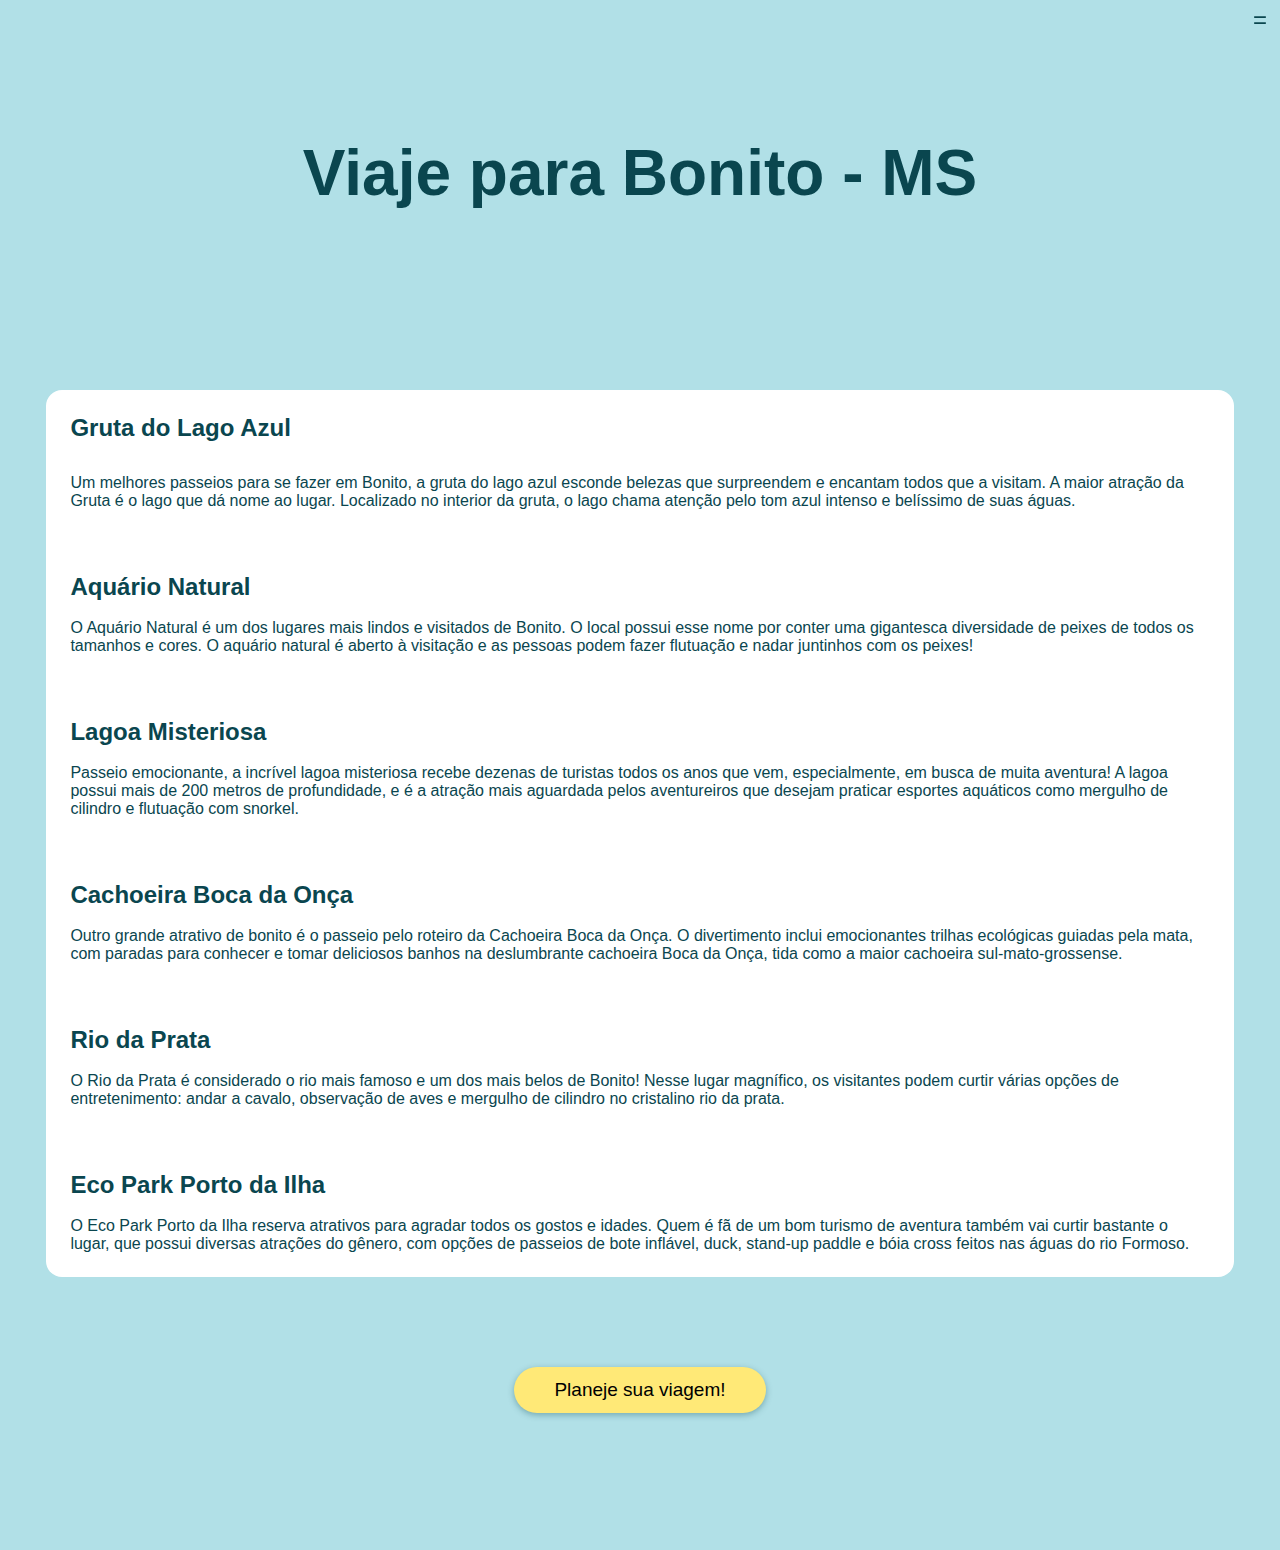
<file: pacotes/bonito.html>
<!DOCTYPE html>
<html lang="pt">
	<head>
		<meta charset="UTF-8" />
		<meta http-equiv="X-UA-Compatible" content="IE=edge" />
		<meta name="viewport" content="width=device-width, initial-scale=1.0" />
		<title>Planeje Sua Viagem - Pacotes</title>
		<link rel="stylesheet" href="../style.css" />
	</head>
	<body>
		<header>
			<h1 class="large">Viaje para <wbr /> Bonito - MS</h1>
			<div class="icon-wrapper menu-button">
				<span>=</span>
			</div>
			<nav style="display: none">
				<div class="icon-wrapper close-button">
					<span>+</span>
				</div>
				<ul>
					<li>menu</li>
					<li>
						<a href="/index.html">Página Inicial</a>
					</li>
					<li>
						<a href="/pacotes/ubajara.html">Viajar para Ubajara</a>
					</li>
				</ul>
			</nav>
		</header>

		<article>
			<h4>Gruta do Lago Azul</h4>

			Um melhores passeios para se fazer em Bonito, a gruta do lago azul esconde
			belezas que surpreendem e encantam todos que a visitam. A maior atração da
			Gruta é o lago que dá nome ao lugar. Localizado no interior da gruta, o
			lago chama atenção pelo tom azul intenso e belíssimo de suas águas.

			<h4>Aquário Natural</h4>

			O Aquário Natural é um dos lugares mais lindos e visitados de Bonito. O
			local possui esse nome por conter uma gigantesca diversidade de peixes de
			todos os tamanhos e cores. O aquário natural é aberto à visitação e as
			pessoas podem fazer flutuação e nadar juntinhos com os peixes!

			<h4>Lagoa Misteriosa</h4>

			Passeio emocionante, a incrível lagoa misteriosa recebe dezenas de
			turistas todos os anos que vem, especialmente, em busca de muita aventura!
			A lagoa possui mais de 200 metros de profundidade, e é a atração mais
			aguardada pelos aventureiros que desejam praticar esportes aquáticos como
			mergulho de cilindro e flutuação com snorkel.

			<h4>Cachoeira Boca da Onça</h4>

			Outro grande atrativo de bonito é o passeio pelo roteiro da Cachoeira Boca
			da Onça. O divertimento inclui emocionantes trilhas ecológicas guiadas
			pela mata, com paradas para conhecer e tomar deliciosos banhos na
			deslumbrante cachoeira Boca da Onça, tida como a maior cachoeira
			sul-mato-grossense.

			<h4>Rio da Prata</h4>

			O Rio da Prata é considerado o rio mais famoso e um dos mais belos de
			Bonito! Nesse lugar magnífico, os visitantes podem curtir várias opções de
			entretenimento: andar a cavalo, observação de aves e mergulho de cilindro
			no cristalino rio da prata.

			<h4>Eco Park Porto da Ilha</h4>

			O Eco Park Porto da Ilha reserva atrativos para agradar todos os gostos e
			idades. Quem é fã de um bom turismo de aventura também vai curtir bastante
			o lugar, que possui diversas atrações do gênero, com opções de passeios de
			bote inflável, duck, stand-up paddle e bóia cross feitos nas águas do rio
			Formoso.
		</article>
		<button class="pacote primary-button">Planeje sua viagem!</button>
		<script src="/index.js"></script>
	</body>
</html>
</file>
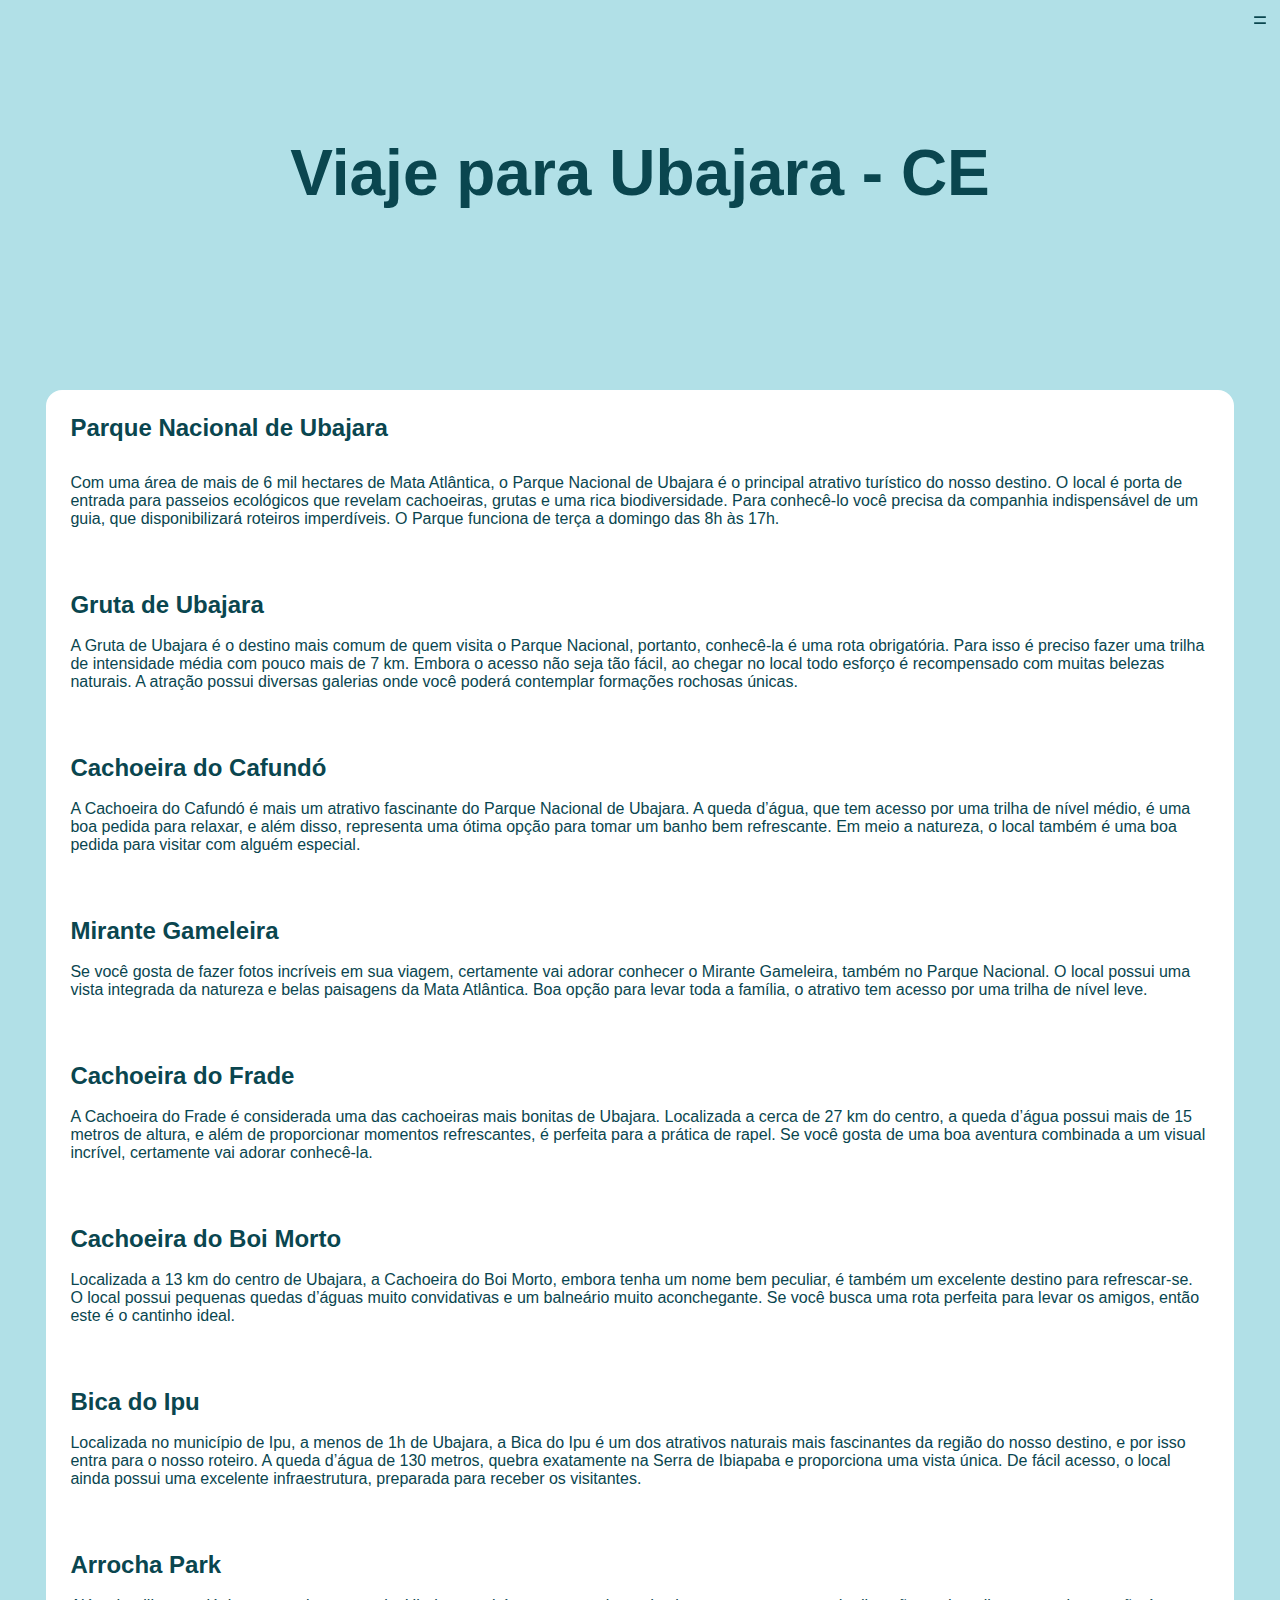
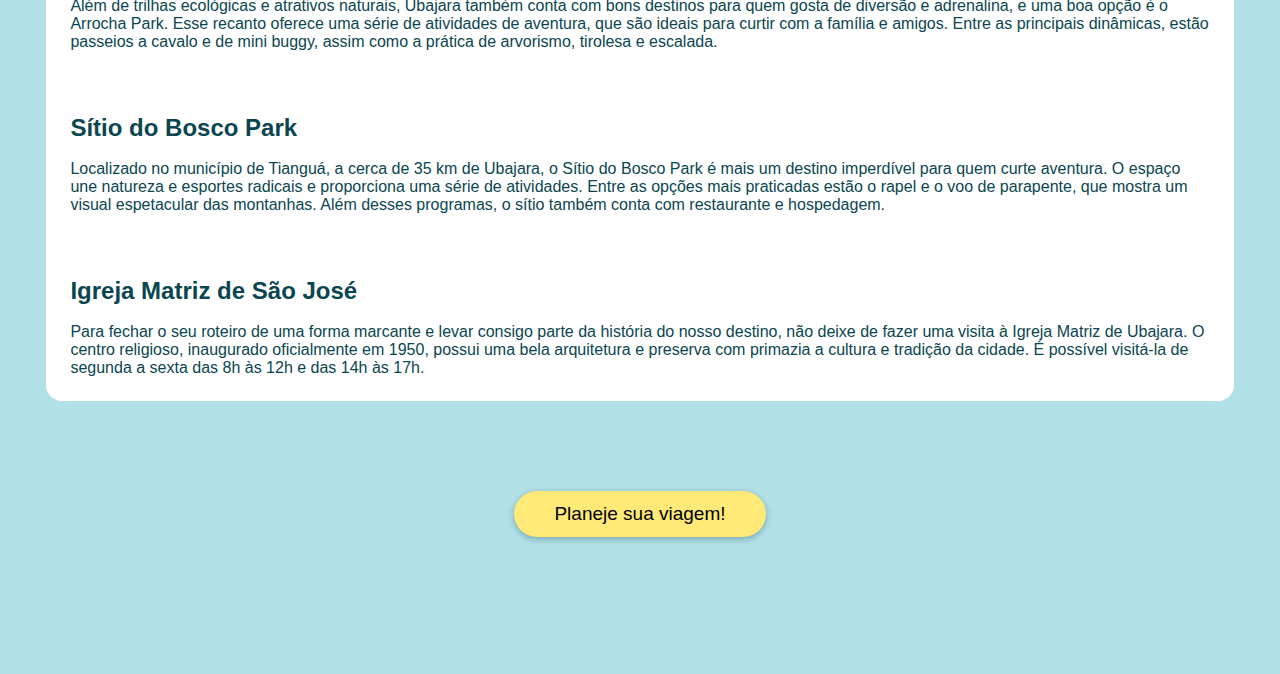
<file: pacotes/ubajara.html>
<!DOCTYPE html>
<html lang="pt">
	<head>
		<meta charset="UTF-8" />
		<meta http-equiv="X-UA-Compatible" content="IE=edge" />
		<meta name="viewport" content="width=device-width, initial-scale=1.0" />
		<title>Planeje Sua Viagem - Pacotes</title>
		<link rel="stylesheet" href="../style.css" />
	</head>
	<body>
		<header>
			<h1 class="large">Viaje para <wbr /> Ubajara - CE</h1>
			<div class="icon-wrapper menu-button">
				<span>=</span>
			</div>
			<nav style="display: none">
				<div class="icon-wrapper close-button">
					<span>+</span>
				</div>
				<ul>
					<li>menu</li>
					<li>
						<a href="/index.html">Página Inicial</a>
					</li>
					<li>
						<a href="/pacotes/bonito.html">Viajar para Bonito</a>
					</li>
				</ul>
			</nav>
		</header>

		<article>
			<h4>Parque Nacional de Ubajara</h4>
			Com uma área de mais de 6 mil hectares de Mata Atlântica, o Parque
			Nacional de Ubajara é o principal atrativo turístico do nosso destino. O
			local é porta de entrada para passeios ecológicos que revelam cachoeiras,
			grutas e uma rica biodiversidade. Para conhecê-lo você precisa da
			companhia indispensável de um guia, que disponibilizará roteiros
			imperdíveis. O Parque funciona de terça a domingo das 8h às 17h.

			<h4>Gruta de Ubajara</h4>
			A Gruta de Ubajara é o destino mais comum de quem visita o Parque
			Nacional, portanto, conhecê-la é uma rota obrigatória. Para isso é preciso
			fazer uma trilha de intensidade média com pouco mais de 7 km. Embora o
			acesso não seja tão fácil, ao chegar no local todo esforço é recompensado
			com muitas belezas naturais. A atração possui diversas galerias onde você
			poderá contemplar formações rochosas únicas.

			<h4>Cachoeira do Cafundó</h4>
			A Cachoeira do Cafundó é mais um atrativo fascinante do Parque Nacional de
			Ubajara. A queda d’água, que tem acesso por uma trilha de nível médio, é
			uma boa pedida para relaxar, e além disso, representa uma ótima opção para
			tomar um banho bem refrescante. Em meio a natureza, o local também é uma
			boa pedida para visitar com alguém especial.

			<h4>Mirante Gameleira</h4>
			Se você gosta de fazer fotos incríveis em sua viagem, certamente vai
			adorar conhecer o Mirante Gameleira, também no Parque Nacional. O local
			possui uma vista integrada da natureza e belas paisagens da Mata
			Atlântica. Boa opção para levar toda a família, o atrativo tem acesso por
			uma trilha de nível leve.

			<h4>Cachoeira do Frade</h4>
			A Cachoeira do Frade é considerada uma das cachoeiras mais bonitas de
			Ubajara. Localizada a cerca de 27 km do centro, a queda d’água possui mais
			de 15 metros de altura, e além de proporcionar momentos refrescantes, é
			perfeita para a prática de rapel. Se você gosta de uma boa aventura
			combinada a um visual incrível, certamente vai adorar conhecê-la.

			<h4>Cachoeira do Boi Morto</h4>
			Localizada a 13 km do centro de Ubajara, a Cachoeira do Boi Morto, embora
			tenha um nome bem peculiar, é também um excelente destino para
			refrescar-se. O local possui pequenas quedas d’águas muito convidativas e
			um balneário muito aconchegante. Se você busca uma rota perfeita para
			levar os amigos, então este é o cantinho ideal.

			<h4>Bica do Ipu</h4>
			Localizada no município de Ipu, a menos de 1h de Ubajara, a Bica do Ipu é
			um dos atrativos naturais mais fascinantes da região do nosso destino, e
			por isso entra para o nosso roteiro. A queda d’água de 130 metros, quebra
			exatamente na Serra de Ibiapaba e proporciona uma vista única. De fácil
			acesso, o local ainda possui uma excelente infraestrutura, preparada para
			receber os visitantes.

			<h4>Arrocha Park</h4>
			Além de trilhas ecológicas e atrativos naturais, Ubajara também conta com
			bons destinos para quem gosta de diversão e adrenalina, e uma boa opção é
			o Arrocha Park. Esse recanto oferece uma série de atividades de aventura,
			que são ideais para curtir com a família e amigos. Entre as principais
			dinâmicas, estão passeios a cavalo e de mini buggy, assim como a prática
			de arvorismo, tirolesa e escalada.

			<h4>Sítio do Bosco Park</h4>
			Localizado no município de Tianguá, a cerca de 35 km de Ubajara, o Sítio
			do Bosco Park é mais um destino imperdível para quem curte aventura. O
			espaço une natureza e esportes radicais e proporciona uma série de
			atividades. Entre as opções mais praticadas estão o rapel e o voo de
			parapente, que mostra um visual espetacular das montanhas. Além desses
			programas, o sítio também conta com restaurante e hospedagem.

			<h4>Igreja Matriz de São José</h4>
			Para fechar o seu roteiro de uma forma marcante e levar consigo parte da
			história do nosso destino, não deixe de fazer uma visita à Igreja Matriz
			de Ubajara. O centro religioso, inaugurado oficialmente em 1950, possui
			uma bela arquitetura e preserva com primazia a cultura e tradição da
			cidade. É possível visitá-la de segunda a sexta das 8h às 12h e das 14h às
			17h.
		</article>
		<button class="pacote primary-button">Planeje sua viagem!</button>
		<script src="/index.js"></script>
	</body>
</html>
</file>
<file: style.css>
:root {
	font-family: 'Roboto', Arial, Helvetica, sans-serif;
	color: #0a464f;
	background-color: #b1e0e7;
}
:root * {
	box-sizing: border-box;
}

body {
	padding: 2vw;
}
main {
	display: flex;
	flex-direction: column;
	justify-content: space-between;
	width: 100%;
	/* margin: 5rem 0; */
}
/* ~~~~~~~~~~~~~~~ Header ~~~~~~~~~~~~~~~~ */

header {
	display: flex;
	flex-direction: column;
	justify-content: space-between;
	margin: auto;
}
h1.hero {
	font-size: 20vw;
	font-weight: 900;
	width: 100%;
	margin-block-start: 0;
	margin-block-end: 0;
}
h1.large {
	margin: auto;
	text-align: center;
	white-space: nowrap;
}
.search-block {
	color: white;
	width: 100%;
	height: auto;
	background: rgba(0, 63, 71, 0.96);
	opacity: 96%;
	padding-top: 1rem;
	margin: 2rem 0 0 0;
	border-radius: 0.5rem;
	box-shadow: 0 0.25rem 2.25rem rgba(0, 63, 71, 0.26);
	display: flex;
	flex-direction: column;
	align-items: center;
	justify-content: space-evenly;
}
.search-box {
	width: 90%;
	margin: auto;
}
.date {
	width: 100%;
	display: flex;
	margin: auto;
}
.date .search-box {
	width: 40%;
}
.search-block .primary-button {
	margin: 2.5rem;
}

/*~~~~~~~~~~~~~~~ Conteúdo ~~~~~~~~~~~~~~~~*/
#viajar {
	display: block;
}

#viajar > div {
	display: flex;
	justify-content: space-between;
	margin-top: 2rem;
}

#viajar > div > div {
	background-color: white;
	display: block;
	border-radius: 0.75rem;
	padding: 1rem;
}
[class$='wrapper'] {
	flex-direction: column;
}
[class$='wrapper'] > div {
	width: 100%;
	margin-bottom: 1rem;
}
figure {
	margin: 0;
	width: 100%;
}
figcaption {
	font-size: 0.75rem;
	display: block;
	text-align: center;
	padding: 0.25rem;
}
img {
	height: 30vh;
	width: 100%;
	border-radius: 0.5rem;
	object-fit: cover;
	object-position: 0 70%;
	display: block;
}
#bonito img {
	object-position: 0 90%;
}
#viajar h2 {
	font-size: 1.125rem;
	margin: 0.25rem 0;
}
#viajar > h2 {
	font-size: 2.5rem;
	margin-top: 3rem;
}
#viajar h6 {
	font-size: 0.8125rem;
	font-weight: 500;
	color: #5c8489;
	margin: 0.125rem 0 0 0;
	line-height: 150%;
	overflow: hidden;
	text-overflow: ellipsis;
	display: -webkit-box;
	-webkit-line-clamp: 4;
	-webkit-box-orient: vertical;
}
#viajar h6 span {
	display: block;
}
#viajar h6 span:not(:first-of-type) {
	margin-top: 0.5rem;
}
input,
select {
	border-radius: 7rem;
}
textarea {
	border-radius: 1.5rem;
}
input,
select,
textarea {
	height: 1.75rem;
	border: solid 0.0625rem #0a464f;
}
input:focus,
select:focus,
textarea:focus {
	outline: none;
	border: solid 0.125rem #ffe977;
}

input,
select,
textarea {
	padding: 0.25rem;
	width: 100%;
}
.primary-button {
	background: #ffe977;
	font-size: 1.1875rem;
	padding: 0.75rem 2.5rem;
	border-radius: 5rem;
	box-shadow: 0 0.125rem 0.375rem rgba(0, 63, 71, 0.34);
}
.primary-button:hover {
	cursor: pointer;
	background-color: #ffdf5e;
	box-shadow: 0.125rem 0.125rem 0.75rem rgba(55, 0, 0, 0.3);
}
.primary-button:active {
	box-shadow: 0.0625rem 0.0625rem rgba(55, 0, 0, 0.6);
}
.primary-button:focus {
	border: solid 0.125rem purple;
}
button {
	border: none;
	outline: none;
}
.card:hover {
	cursor: pointer;
	box-shadow: 0.125rem 0.125rem 1.75rem rgba(0, 55, 55, 0.1);
}
.card:active {
	cursor: pointer;
	box-shadow: 0.0625rem 0.0625rem 0.25rem rgba(0, 55, 55, 0.3);
}
h3 a,
h3 a:visited {
	text-decoration: none;
	color: #0a464f;
}
h3 a:hover {
	text-decoration: underline;
}
h3 a:active {
	color: #0a464f;
	background-color: #ffe977;
}
article {
	display: block;
	background-color: white;
	padding: 1.5rem;
	border-radius: 1rem;
	margin-top: 10vh;
}
article h4 {
	font-size: 1.2rem;
}
article h4:not(:first-of-type) {
	margin: 7vh 0 2vh 0;
}
article h4:first-of-type {
	margin-top: 0;
}
.pacote.primary-button {
	display: block;
	margin: 10vh auto;
}
/* ~~~~~~~~~~~~~~~~~ Menu ~~~~~~~~~~~~~~~~~~~ */

nav {
	height: 100%;
	max-width: 15rem;
	width: 75% !important;
	background-color: #0a464f;
	box-shadow: -0.25rem 0 5rem rgba(0, 63, 71, 0.96);
	z-index: 1;
	display: flex;
	position: fixed;
	right: 0;
	top: 0;
}
header nav ul {
	padding: 1rem 2rem 3rem;
	margin: auto;
	width: 100%;
}
header nav ul li a {
	width: 100%;
	margin: 0.5rem 0;
	padding: 0.5rem;
	display: block;
}
header nav ul li:first-of-type {
	margin: 1rem 0 2rem -1rem;
	font-size: 1.5rem;
	color: white;
}
header nav > span {
	color: white;
	position: absolute;
}
div.icon-wrapper {
	width: 2.5rem;
	height: 2.5rem;
	display: block;
}
nav div.close-button,
div.menu-button {
	color: #ffe977;
	background-color: #0a464f;
	margin-left: auto;
	position: absolute;
	right: 0;
	top: 0;
	cursor: pointer;
}
.close-button:hover {
	color: #0a464f;
	background: #ffe977;
}
div.menu-button {
	position: fixed;
	color: #0a464f;
	background: unset;
}
.menu-button:hover {
	color: #0a464f;
	background: #ffe977;
}
div.icon-wrapper span {
	position: absolute;
	font-size: 1.5rem;
	left: 50%;
	top: 50%;
	transform: translate(-50%, -50%) rotateZ(45deg);
}
div.menu-button span {
	transform: translate(-50%, -50%) rotateZ(0);
}
li a,
li a:visited {
	text-decoration: none;
	color: #fff;
}
li a:hover {
	color: #ffe977;
}
li a:active {
	color: #0a464f;
	background-color: #ffe977;
}
li {
	list-style: none;
	margin: 0.5rem;
}
ul {
	padding-inline-start: 0;
	margin: 0;
}

/*~~~~~~~~~~~~~~~ Responsividade ~~~~~~~~~~~~~~~~*/

@media (min-width: 568px) {
	body {
		padding: 3vw;
	}
	header {
		flex-direction: row;
		/* margin-bottom: 3rem; */
	}
	h1.hero {
		font-size: 10vw;
		width: 47.5%;
		margin: auto 0;
	}
	.search-block {
		width: 47.5%;
		height: auto;
	}
	[class$='wrapper'] {
		flex-direction: row;
	}
	[class$='wrapper'] > div {
		width: 47.5%;
		margin-bottom: 0;
	}
	h1.large {
		font-size: 5vw;
		text-align: center;
		margin: 10vh auto;
	}
	article h4 {
		font-size: 1.5rem;
	}
}

/*~~~~~~~~~~~~~~~ Form de Contato ~~~~~~~~~~~~~~~~*/
iframe {
	display: block;
	height: 30rem;
	overflow: hidden;
	width: 100% !important;
	margin-top: 5rem;
}
#emf-container {
	width: 100% !important;
	padding: 0;
	border-radius: 0.75rem !important;
}
#emf-form {
	padding: 3rem;
	padding: 1rem !important;
}

label {
	display: block;
	width: 100%;
	margin-bottom: 0.125rem;
}
[id^='element_'] {
	padding: 0.25rem !important;
}
</file>
